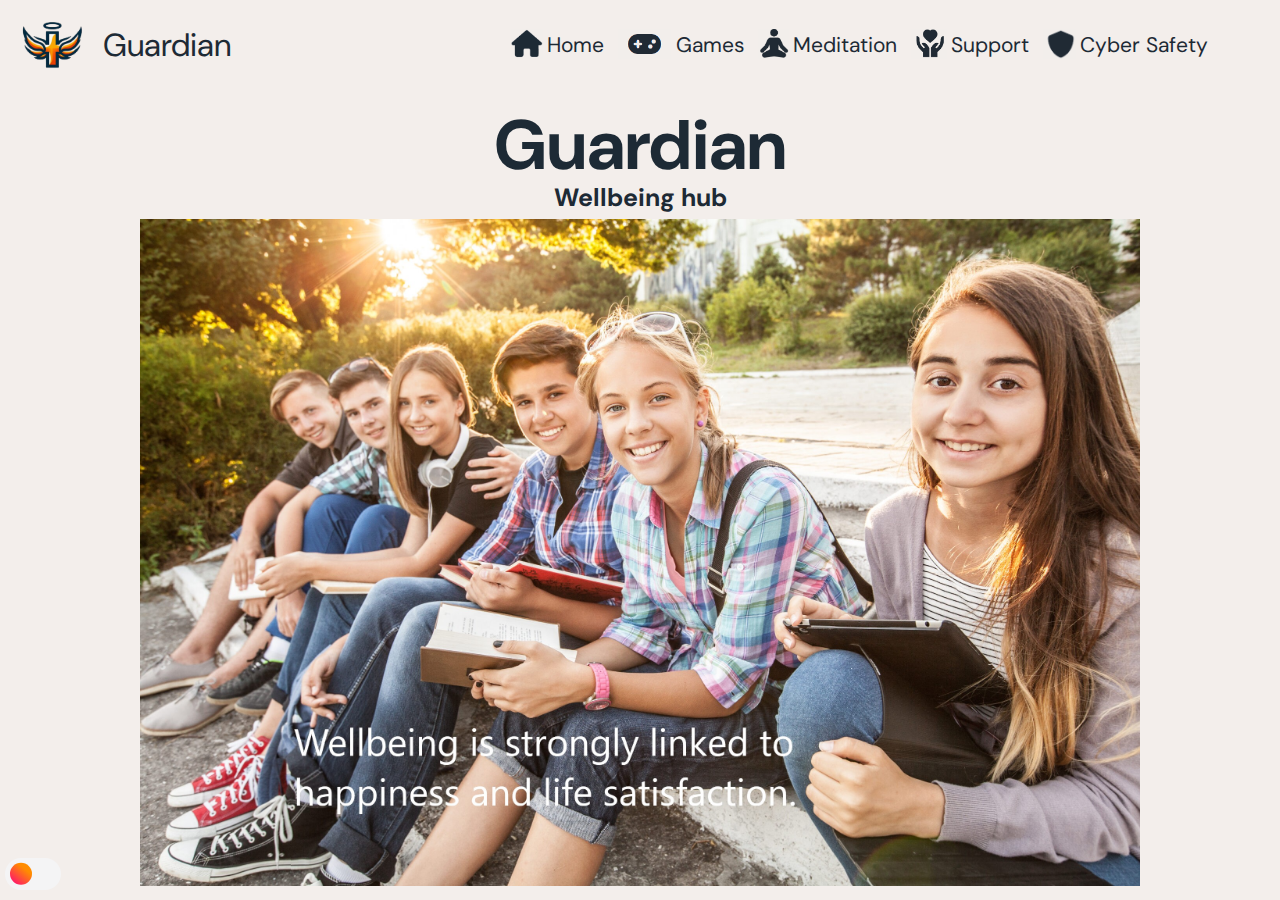
<file: index.html>
<!DOCTYPE html>
<html lang="en">
    <head>
        <meta charset="UTF-8">
        <title>Guardian</title>

        <!--~ stylesheet -->
        <link rel="stylesheet" href="style-home.css">
        <script> /* have this script after the stylesheet to update the screen height */
            let screenHeight = window.innerHeight-60;
            if (screenHeight > 631) {
                document.documentElement.style.setProperty('--screen-height', `${screenHeight}px`);
            }
        </script>
        <link rel="icon" href="images/favicon-trans.png"> <!--! fix the image -->

        <!--~ fonts -->
        <link rel="preconnect" href="https://fonts.googleapis.com">
        <link rel="preconnect" href="https://fonts.gstatic.com" crossorigin>
        <link href="https://fonts.googleapis.com/css2?family=DM+Sans:ital,opsz,wght@0,9..40,100..1000;1,9..40,100..1000&display=swap" rel="stylesheet">
    </head>
    <body>
        <!--~ header -->
        <header>
            <div id="left">
                <img id="titleimg" src="images/favicon-trans.png" alt="title img">
                <span id="h1">Guardian</span>
            </div>
            <div id="menu">
                <img onclick="window.location.href='index.html';"       class="link icon" id="home" src="images/home-l.png" alt="home">
                <p   onclick="window.location.href='index.html';"       class="link headText">Home</p>
                <img onclick="window.location.href='games.html';"       class="link icon" id="games" src="images/games-l.png" alt="games">
                <p   onclick="window.location.href='games.html';"       class="link headText">Games</p>
                <img onclick="window.location.href='meditation.html';"  class="link icon" id="meditation" src="images/meditation-l.png" alt="meditation">
                <p   onclick="window.location.href='meditation.html';"  class="link headText">Meditation</p>
                <img onclick="window.location.href='support.html';"     class="link icon" id="support" src="images/support-l.png" alt="support">
                <p   onclick="window.location.href='support.html';"     class="link headText">Support</p>
                <img onclick="window.location.href='CyberSafety.html';" class="link icon" id="CyberSafety" src="images/CyberSafety-l.png" alt="Cyber Safety">
                <p   onclick="window.location.href='CyberSafety.html';" class="link headText">Cyber Safety</p>
            </div>
        </header>

        <!--~ body -->
        <div id="main">
            <h1>Guardian</h1>
            <h2>Wellbeing hub</h2>
            <div id="intro">
                <!-- Slideshow container -->
                <div class="slideshow-container">

                    <!-- Full-width images with number and caption text -->
                    <div class="mySlides fade">
                        
                        <img src="images/stat1.jpeg" style="width:100%">
                    </div>
                
                    <div class="mySlides fade">
                       
                        <img src="images/stat2.jpeg" style="width:100%">
                    </div>
                
                    <div class="mySlides fade">
                      
                        <img src="images/stat3.jpeg" style="width:100%">
                    </div>
                </div>
                <br>
                
                <!-- The dots/circles -->
                <div style="text-align:center">
                    <span class="dot" onclick="currentSlide(1)"></span>
                    <span class="dot" onclick="currentSlide(2)"></span>
                    <span class="dot" onclick="currentSlide(3)"></span>
                </div>
            </div>
        </div>
        
        <!--~ hide title on small screen -->
        <script>
            function checkScreenWidth() {
                if (window.innerWidth < 1082) {
                    document.getElementById("h1").innerHTML = ""
                } else {
                    document.getElementById("h1").innerHTML = "Guardian"
                }
            }
            var elements = document.getElementsByClassName("headText");
            var i;

            // List View
            function smallView() {
                console.log("small")
                for (i = 0; i < elements.length; i++) {
                    elements[i].innerHTML = "";
                }
            }

            // Grid View
            function fullView() {
                console.log("full")
                for (i = 0; i < elements.length; i++) {
                    elements[0].innerHTML = "Home"
                    elements[1].innerHTML = "Games"
                    elements[2].innerHTML = "Meditation"
                    elements[3].innerHTML = "Support"
                    elements[4].innerHTML = "Cyber Safety"
                }
            }

            function checkScreenWidth() {
                if (window.innerWidth < 952) {
                    smallView();
                    document.getElementById("h1").innerHTML = "";
                } else if (window.innerWidth < 1082) {
                    fullView();
                    document.getElementById("h1").innerHTML = "";
                } else {
                    fullView();
                    document.getElementById("h1").innerHTML = "Guardian";
                }
            }
            checkScreenWidth();
            window.addEventListener('resize', checkScreenWidth);

        </script>

        <!--~ slideshow -->
        <script>
            let slideIndex = 0;
            showSlides();

            function showSlides() {
            let i;
            let slides = document.getElementsByClassName("mySlides");
            for (i = 0; i < slides.length; i++) {
                slides[i].style.display = "none";
            }
            slideIndex++;
            if (slideIndex > slides.length) {slideIndex = 1}
            slides[slideIndex-1].style.display = "block";
            setTimeout(showSlides, 8000); // Change image every 2 seconds
            }
        </script>
        
        <!--~ dark/light mode -->
        <div class="checkbox-wrapper-54">
            <label class="switch">
                <input type="checkbox" id="toggle">
                <span class="slider"></span>
            </label>
        </div>

        <script>
            const toggle = document.getElementById('toggle');
            const images = ['home', 'games', 'meditation', 'support', 'CyberSafety'];

            // Function to apply dark mode
            function applyDarkMode() {
                document.documentElement.style.setProperty('--black', '#f3eeeb');
                document.documentElement.style.setProperty('--white', '#1d2a35');
                images.forEach(id => {
                    document.getElementById(id).src = `images/${id}-d.png`;
                });
            }

            // Function to apply light mode
            function applyLightMode() {
                document.documentElement.style.setProperty('--black', '#1d2a35');
                document.documentElement.style.setProperty('--white', '#f3eeeb');
                images.forEach(id => {
                    document.getElementById(id).src = `images/${id}-l.png`;
                });
            }

            // Event listener for the toggle button
            toggle.addEventListener('change', () => {
                if (toggle.checked) {
                    applyDarkMode();
                    localStorage.setItem('darkMode', 'enabled');
                } else {
                    applyLightMode();
                    localStorage.setItem('darkMode', 'disabled');
                }
            });

            // Check the saved preference and apply it
            if (localStorage.getItem('darkMode') === 'enabled') {
                toggle.checked = true;
                applyDarkMode();
            } else {
                applyLightMode();
            }
        </script>
    </body>
</html>
</file>
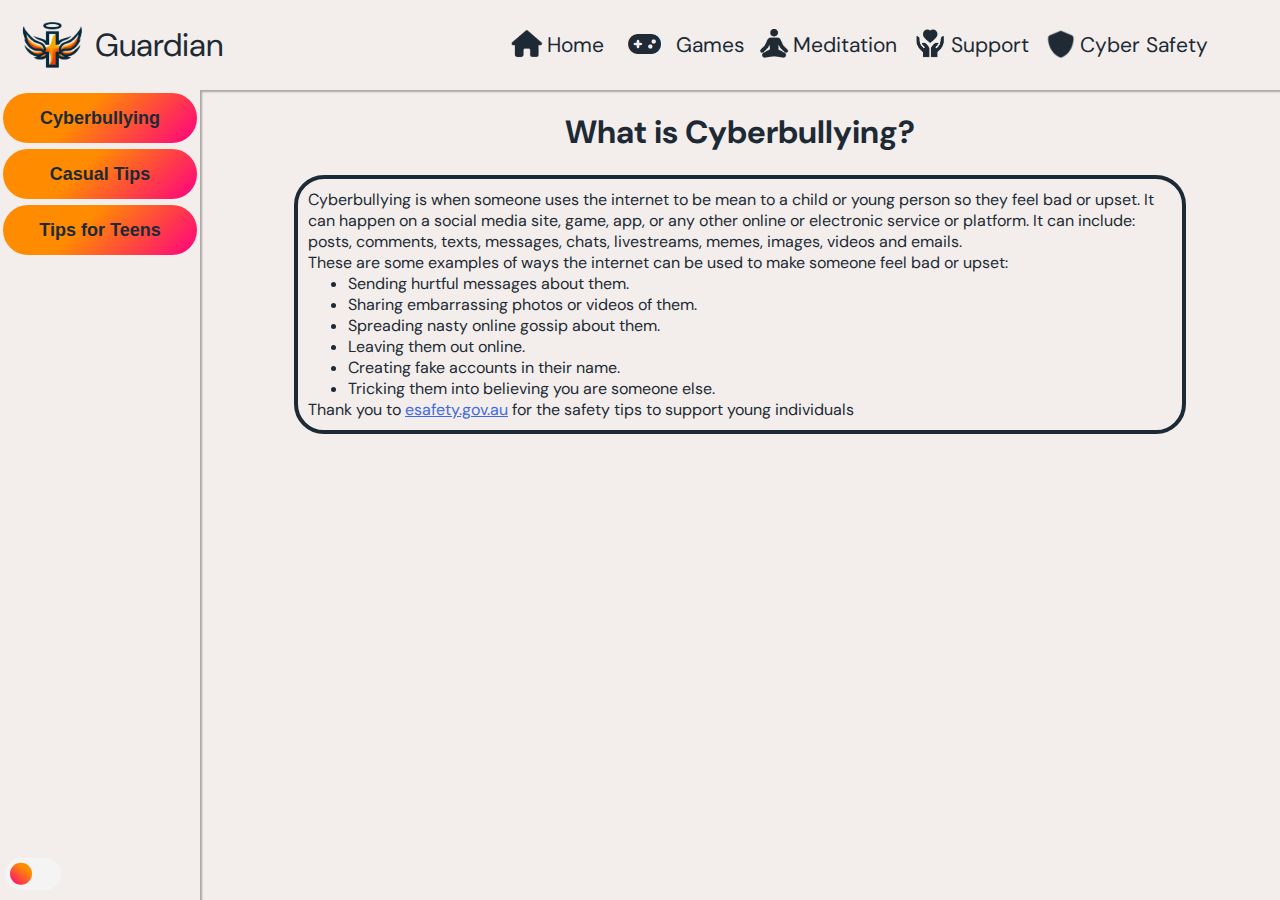
<file: CyberSafety.html>
<!DOCTYPE html>
<html lang="en">
    <head>
        <meta charset="UTF-8">
        <title>Guardian</title>

        <!--~ stylesheet -->
        <link rel="stylesheet" href="style-body.css">
        <script> /* have this script after the stylesheet to update the screen height */
            let screenHeight = window.innerHeight-60;
            if (screenHeight > 631) {
                document.documentElement.style.setProperty('--screen-height', `${screenHeight}px`);
            }
        </script>
        <link rel="icon" href="images/favicon-trans.png">

        <!--~ fonts -->
        <link rel="preconnect" href="https://fonts.googleapis.com">
        <link rel="preconnect" href="https://fonts.gstatic.com" crossorigin>
        <link href="https://fonts.googleapis.com/css2?family=DM+Sans:ital,opsz,wght@0,9..40,100..1000;1,9..40,100..1000&display=swap" rel="stylesheet">
   
        <link rel="stylesheet" href="https://cdnjs.cloudflare.com/ajax/libs/font-awesome/4.7.0/css/font-awesome.min.css">
    </head>
    <body>
        <!--~ header -->
        <header>
            <div id="left">
                <img id="titleimg" src="images/favicon-trans.png" alt="title img">
                <span id="h1">Guardian</span>
            </div>
            <div id="menu">
                <img onclick="window.location.href='index.html';"       class="link icon" id="home" src="images/home-l.png" alt="home">
                <p   onclick="window.location.href='index.html';"       class="link headText">Home</p>
                <img onclick="window.location.href='games.html';"       class="link icon" id="games" src="images/games-l.png" alt="games">
                <p   onclick="window.location.href='games.html';"       class="link headText">Games</p>
                <img onclick="window.location.href='meditation.html';"  class="link icon" id="meditation" src="images/meditation-l.png" alt="meditation">
                <p   onclick="window.location.href='meditation.html';"  class="link headText">Meditation</p>
                <img onclick="window.location.href='support.html';"     class="link icon" id="support" src="images/support-l.png" alt="support">
                <p   onclick="window.location.href='support.html';"     class="link headText">Support</p>
                <img onclick="window.location.href='CyberSafety.html';" class="link icon" id="CyberSafety" src="images/CyberSafety-l.png" alt="Cyber Safety">
                <p   onclick="window.location.href='CyberSafety.html';" class="link headText">Cyber Safety</p>
            </div>
        </header>

        <!--~ body -->
        <div id="main">
            <div id="intro">
                <!--~ sidebar -->
                <div id="sidebar">
                    <button class="button-75 tablinks" role="button" onclick="explore(event, 'sideone')" id="defaultOpen"><span class="text">Cyberbullying</span></button>
                    <button class="button-75 tablinks" role="button" onclick="explore(event, 'sidetwo')"                 ><span class="text">Causal Tips</span></button>
                    <button class="button-75 tablinks" role="button" onclick="explore(event, 'sidethree')"               ><span class="text">Tips for Teens</span></button>
                    
                
                </div>
                <div id="body">

                    <!--~ widgets -->
                    <div id="sideone" class="tabcontent">
                        <h1>What is Cyberbullying?</h1>
                        <div class="widget" style="text-align: start;">
                            <span> Cyberbullying is when someone uses the internet to be mean to a child or young person so they feel bad or upset. It can happen on a social media site, game, app, or any other online or electronic service or platform. It can include: posts, comments, texts, messages, chats, livestreams, memes, images, videos and emails.</span>
                            <span>These are some examples of ways the internet can be used to make someone feel bad or upset:</span>
                            <ul>
                                <li>Sending hurtful messages about them.</li>
                                <li>Sharing embarrassing photos or videos of them.</li>
                                <li>Spreading nasty online gossip about them.</li>
                                <li>Leaving them out online.</li>
                                <li>Creating fake accounts in their name.</li>
                                <li>Tricking them into believing you are someone else.</li>
                            </ul>
                            <span>Thank you to <a href="https://www.esafety.gov.au/key-topics/cyberbullying">esafety.gov.au</a> for the safety tips to support young individuals</span>
                        </div>
                    </div>
                    <div id="sidetwo" class="tabcontent">
                        <h1>Casual Tips for anyone</h1>
                        <div class="widget" style="text-align: start;">
                            <ul>
                            <strong>Never Leave Your Device Unattended:</strong>
                                <li>Smartphones, laptops, and tablets have resale value, but cybercriminals now focus on stealing data rather than reselling devices.</li>
                                <li>Information like passwords, addresses, and Social Security numbers is valuable to criminals.</li>
                                <li>Children are vulnerable targets due to school and sports activities that store such information. Teach them to keep devices close.</li>
                            <strong>Click with Caution:</strong>
                                <li>Phishing is dangerous; one careless click can install malicious software.</li>
                                <li>Teach kids not to automatically click on email links.</li>
                                <li>Hover over links to verify reputable addresses.</li>
                                <li>Beware of spelling mistakes, odd emails, and urgent requests.</li>
                                <li>Use high-quality antivirus software to catch phishing emails.</li>
                            <strong>Never Share Your Password:</strong>
                                <li>Many people share passwords, risking exposure of stored data.</li>
                                <li>Teach kids to use strong, unique passwords with a mix of upper/lowercase letters, symbols, and numbers.</li>
                                <li>Change passwords regularly and avoid reusing them across accounts.</li>
                                <li>Consider using a password manager like Norton Identity Safe.</li>
                            <strong>Be Wary of Social Media:</strong>
                                <li>Check privacy settings on children’s social media accounts.</li>
                                <li>Adjust settings to the highest privacy level.</li>
                                <li>Warn kids not to accept friend requests from unknown people or bots.</li>
                                <li>Disable location services to deter stalkers.</li>
                            <strong>Be a Good Online Citizen:</strong>
                                <li>Remind kids that the internet is permanent; what’s said online stays online.</li>
                                <li>Encourage positive online etiquette and discourage mean behaviour.</li>
                                <li>Let them know that cyberbullying victims are protected by the law.</li>
                            </ul>
                        </div>
                    </div>
                    <div id="sidethree" class="tabcontent">
                        <h1>Tip for Teens</h1>
                        <div class="widget" style="text-align: start;">
                            <ul>
                            <strong>Use a Password Management System:</strong>
                                <li>Encourage your teens to use a password manager. These tools generate and store unique, strong passwords for all their accounts. The best part? They only need to remember one master password to access all the others. It’s a smart way to enhance password security and reduce the risk of breaches.</li>
                                <strong>Secure Social Media Accounts:</strong>
                                <li>networks are popular among teens, but they can also attract cyber threats.</li>
                            <strong>Remind your teens to:</strong>
                                <li>Be cautious if someone they haven’t heard from in a while suddenly messages them. Their friend’s account might have been hacked.</li>
                                <li>Never meet in person with someone they’ve only met online.</li>
                                <li>Inform an adult if they receive messages from strangers.</li>
                                <li>Regularly review privacy settings on their social media profiles.</li>
                            <strong>Think Before You Post:</strong>
                                <li>Teens often share personal milestones online, but they should be mindful of oversharing. Posting sensitive information like driver’s licenses or travel itineraries can be risky. Additionally, avoid sharing inappropriate photos that could attract online predators or negatively impact future opportunities.</li>
                            <strong>Shop Safely Online:</strong>
                                <li>If teens are allowed to shop online (which often depends on parental rules), teach them how to identify secure websites:</li>
                                <li>Look for the “HTTPS” prefix in the website’s URL. This indicates that the site encrypts data during transmission.</li>
                                <li>Check for a padlock icon next to the URL, another sign of a secure connection.</li>
                            <strong>Keep Privacy Settings On:</strong>
                                <li>Web browsers, mobile operating systems, and social media platforms all have privacy settings. Teens should:</li>
                                <li>Familiarize themselves with these settings.</li>
                                <li>Keep them turned on to protect their personal information.</li>
                                <li>Understand that turning them off may expose their data to marketers or potential hackers.</li>
                            </ul>
                        </div>
                    </div>
                </div>
            </div>
        </div>

        <!--~ hide title on small screen -->
        <script>
            var inner = document.getElementsByClassName("inner");
            var imgL = document.getElementsByClassName("img-l");
            var imgR = document.getElementsByClassName("img-r");
            var content = document.getElementById('sidebar');
            var elements = document.getElementsByClassName("headText");
            var i;
            
            // List View
            function smallMenuView() {
                console.log("small")
                for (i = 0; i < elements.length; i++) {
                    elements[i].innerHTML = "";
                }
            }

            // Grid View
            function bigMenuView() {
                console.log("full")
                for (i = 0; i < elements.length; i++) {
                    elements[0].innerHTML = "Home"
                    elements[1].innerHTML = "Games"
                    elements[2].innerHTML = "Meditation"
                    elements[3].innerHTML = "Support"
                    elements[4].innerHTML = "Cyber Safety"
                }
            }
            
            function bigSidebarView() {
                content.innerHTML = `
                    <button class="button-75 tablinks" role="button" onclick="explore(event, 'sideone')" id="defaultOpen"><span class="text">Cyberbullying</span></button>
                    <button class="button-75 tablinks" role="button" onclick="explore(event, 'sidetwo')"                 ><span class="text">Casual Tips</span></button>
                    <button class="button-75 tablinks" role="button" onclick="explore(event, 'sidethree')"               ><span class="text">Tips for Teens</span></button>
                    
                `;
                document.documentElement.style.setProperty('--side-bar-width', '200px');
            }

            function smallSidebarView() {
                content.innerHTML = `
                    <button class="button-75 tablinks mySidenav" role="button" onclick="explore(event, 'sideone')" id="defaultOpen"><span class="text">Cyberbullying</span></button>
                    <button class="button-75 tablinks mySidenav" role="button" onclick="explore(event, 'sidetwo')"                 ><span class="text">Casual Tips</span></button>
                    <button class="button-75 tablinks mySidenav" role="button" onclick="explore(event, 'sidethree')"               ><span class="text">Tips for Teens</span></button>
                    
                `;
                document.documentElement.style.setProperty('--side-bar-width', '55px');
            }

            function checkScreenWidth() {
                if (window.innerWidth < 965) {
                    smallSidebarView();
                    document.getElementById("h1").innerHTML = "";
                    smallMenuView();
                } else if (window.innerWidth < 1000) {
                    smallSidebarView();
                    document.getElementById("h1").innerHTML = "";
                    bigMenuView();
                } else if (window.innerWidth < 1082) {
                    bigSidebarView();
                    document.getElementById("h1").innerHTML = "";
                    bigMenuView();
                } else {
                    bigSidebarView();
                    document.getElementById("h1").innerHTML = "Guardian";
                    bigMenuView(); 
                }
            }
            checkScreenWidth();
            window.addEventListener('resize', checkScreenWidth);
        </script>

        <!--~ side tabs -->
        <script>
            function explore(evt, Name) {
                var i, tabcontent, tablinks;
                tabcontent = document.getElementsByClassName("tabcontent");
                for (i = 0; i < tabcontent.length; i++) {
                    tabcontent[i].style.display = "none";
                }
                    tablinks = document.getElementsByClassName("tablinks");
                for (i = 0; i < tablinks.length; i++) {
                    tablinks[i].className = tablinks[i].className.replace(" active", "");
                }
                document.getElementById(Name).style.display = "flex";
                evt.currentTarget.className += " active";
            }
            
            document.getElementById("defaultOpen").click();
        </script>

        <!--~ dark/light mode -->
        <div class="checkbox-wrapper-54">
            <label class="switch">
                <input type="checkbox" id="toggle">
                <span class="slider"></span>
            </label>
        </div>

        <script>
            const toggle = document.getElementById('toggle');
            const images = ['home', 'games', 'meditation', 'support', 'CyberSafety'];

            //  Function to apply dark mode
            function applyDarkMode() {
                document.documentElement.style.setProperty('--black', '#f3eeeb');
                document.documentElement.style.setProperty('--white', '#1d2a35');
                images.forEach(id => {
                    document.getElementById(id).src = `images/${id}-d.png`;
                });
            }

            // Function to apply light mode
            function applyLightMode() {
                document.documentElement.style.setProperty('--black', '#1d2a35');
                document.documentElement.style.setProperty('--white', '#f3eeeb');
                images.forEach(id => {
                    document.getElementById(id).src = `images/${id}-l.png`;
                });
            }

            // Event listener for the toggle button
            toggle.addEventListener('change', () => {
                if (toggle.checked) {
                    applyDarkMode();
                    localStorage.setItem('darkMode', 'enabled');
                } else {
                    applyLightMode();
                    localStorage.setItem('darkMode', 'disabled');
                }
            });

            // Check the saved preference and apply it
            if (localStorage.getItem('darkMode') === 'enabled') {
                toggle.checked = true;
                applyDarkMode();
            } else {
                applyLightMode();
            }
        </script>
    </body>
</html>
</file>
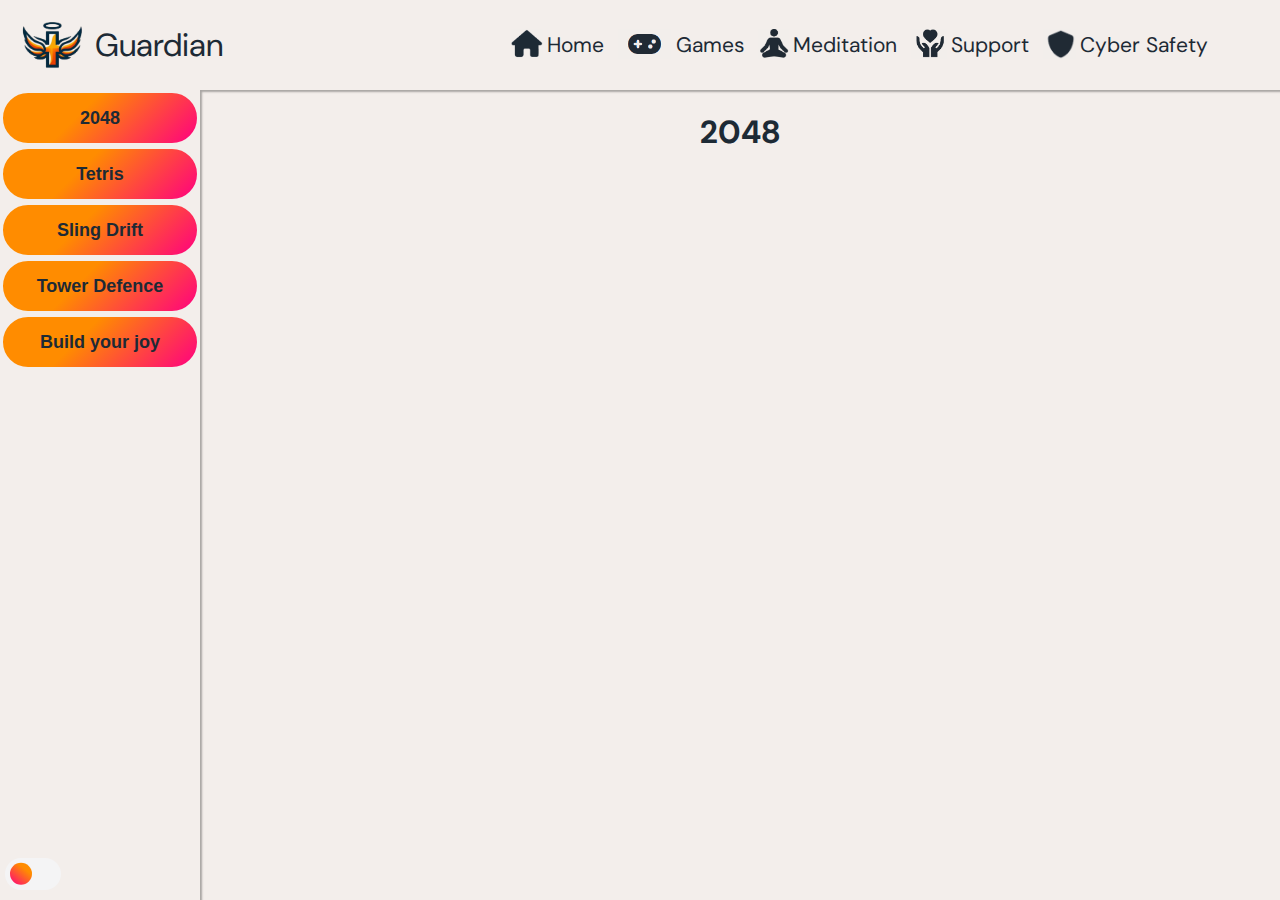
<file: games.html>
<!DOCTYPE html>
<html lang="en">
    <head>
        <meta charset="UTF-8">
        <title>Guardian</title>

        <!--~ stylesheet -->
        <link rel="stylesheet" href="style-body.css">
        <script> /* have this script after the stylesheet to update the screen height */
            let screenHeight = window.innerHeight-60;
            if (screenHeight > 631) {
                document.documentElement.style.setProperty('--screen-height', `${screenHeight}px`);
            }
        </script>
        <link rel="icon" href="images/favicon-trans.png">

        <!--~ fonts -->
        <link rel="preconnect" href="https://fonts.googleapis.com">
        <link rel="preconnect" href="https://fonts.gstatic.com" crossorigin>
        <link href="https://fonts.googleapis.com/css2?family=DM+Sans:ital,opsz,wght@0,9..40,100..1000;1,9..40,100..1000&display=swap" rel="stylesheet">
   
        <link rel="stylesheet" href="https://cdnjs.cloudflare.com/ajax/libs/font-awesome/4.7.0/css/font-awesome.min.css">
    </head>
    <body>
        <!--~ header -->
        <header>
            <div id="left">
                <img id="titleimg" src="images/favicon-trans.png" alt="title img">
                <span id="h1">Guardian</span>
            </div>
            <div id="menu">
                <img onclick="window.location.href='index.html';"       class="link icon" id="home" src="images/home-l.png" alt="home">
                <p   onclick="window.location.href='index.html';"       class="link headText">Home</p>
                <img onclick="window.location.href='games.html';"       class="link icon" id="games" src="images/games-l.png" alt="games">
                <p   onclick="window.location.href='games.html';"       class="link headText">Games</p>
                <img onclick="window.location.href='meditation.html';"  class="link icon" id="meditation" src="images/meditation-l.png" alt="meditation">
                <p   onclick="window.location.href='meditation.html';"  class="link headText">Meditation</p>
                <img onclick="window.location.href='support.html';"     class="link icon" id="support" src="images/support-l.png" alt="support">
                <p   onclick="window.location.href='support.html';"     class="link headText">Support</p>
                <img onclick="window.location.href='CyberSafety.html';" class="link icon" id="CyberSafety" src="images/CyberSafety-l.png" alt="Cyber Safety">
                <p   onclick="window.location.href='CyberSafety.html';" class="link headText">Cyber Safety</p>
            </div>
        </header>

        <!--~ body -->
        <div id="main">
            <div id="intro">
                <!--~ sidebar -->
                <div id="sidebar">
                    <button class="button-75 tablinks" role="button" onclick="explore(event, 'sideone')" id="defaultOpen"><span class="text">2048</span></button>
                    <button class="button-75 tablinks" role="button" onclick="explore(event, 'sidetwo')"                 ><span class="text">Tetris</span></button>
                    <button class="button-75 tablinks" role="button" onclick="explore(event, 'sidethree')"               ><span class="text">Sling Drift</span></button>
                    <button class="button-75 tablinks" role="button" onclick="explore(event, 'sidefour')"                ><span class="text">Tower Defence</span></button>
                    <button class="button-75 tablinks" role="button" onclick="explore(event, 'sidefive')"                ><span class="text">Build your joy</span></button>
                </div>
                <div id="body">

                    <!--~ widgets -->
                    <div id="sideone" class="tabcontent">
                        <h1>2048</h1>
                        <iframe src="https://turbowarp.org/382035329/embed" allowtransparency="true" width="100%" height="100%" frameborder="0" scrolling="no" allowfullscreen></iframe>
                    </div>
                    <div id="sidetwo" class="tabcontent">
                        <h1>Tetris</h1>
                        <iframe src="https://turbowarp.org/469540467/embed" allowtransparency="true" width="100%" height="100%" frameborder="0" scrolling="no" allowfullscreen></iframe>
                    </div>
                    <div id="sidethree" class="tabcontent">
                        <h1>Sling Drift</h1>
                        <iframe src="https://turbowarp.org/468059517/embed" allowtransparency="true" width="100%" height="100%" frameborder="0" scrolling="no" allowfullscreen></iframe>
                    </div>
                    <div id="sidefour" class="tabcontent">
                        <h1>Tower Defence</h1>
                        <iframe src="https://turbowarp.org/411210603/embed" allowtransparency="true" width="100%" height="100%" frameborder="0" scrolling="no" allowfullscreen></iframe>
                    </div>
                    <div id="sidefive" class="tabcontent">
                        <h1 style="margin-bottom: 3px;">Build your joy</h1>
                        <h2>Minecraft Education</h2>
                        <p style="font-size: 25px; font-weight: 400; margin: 0 20px 0 20px;">Dive into a world where emotions come to life and find what brings you joy!  In this Minecraft Education build challenge you will meet Joy and Anxiety from Inside Out 2. Solve a puzzle using Microsoft MakeCode then use Minecraft as a canvas to build a representation of something that brings joy to your life. To play this world you will need to have either Minecraft Bedrock or Minecraft Education Edition.</p>
                        <button class="btn" onclick="download('Build_Your_Joy.mcworld')"> <i class="fa fa-download"></i>download </button>
                        <img style="width: 90%; padding: 5px 0 20px 0;" src="images/buildjoy.jpg" alt="buildjoy">
                    </div>
                </div>
            </div>
        </div>

        <!--~ donwload button -->
        <script>
            function download(url) {
                const a = document.createElement('a')
                a.href = url
                a.download = url.split('/').pop()
                document.body.appendChild(a)
                a.click()
                document.body.removeChild(a)
            }
        </script>

        <!--~ hide title on small screen -->
        <script>
            var inner = document.getElementsByClassName("inner");
            var imgL = document.getElementsByClassName("img-l");
            var imgR = document.getElementsByClassName("img-r");
            var content = document.getElementById('sidebar');
            var elements = document.getElementsByClassName("headText");
            var i;
            
            // List View
            function smallMenuView() {
                console.log("small")
                for (i = 0; i < elements.length; i++) {
                    elements[i].innerHTML = "";
                }
            }

            // Grid View
            function bigMenuView() {
                console.log("full")
                for (i = 0; i < elements.length; i++) {
                    elements[0].innerHTML = "Home"
                    elements[1].innerHTML = "Games"
                    elements[2].innerHTML = "Meditation"
                    elements[3].innerHTML = "Support"
                    elements[4].innerHTML = "Cyber Safety"
                }
            }
            
            function bigSidebarView() {
                content.innerHTML = `
                    <button class="button-75 tablinks" role="button" onclick="explore(event, 'sideone')" id="defaultOpen"><span class="text">2048</span></button>
                    <button class="button-75 tablinks" role="button" onclick="explore(event, 'sidetwo')"                 ><span class="text">Tetris</span></button>
                    <button class="button-75 tablinks" role="button" onclick="explore(event, 'sidethree')"               ><span class="text">Sling Drift</span></button>
                    <button class="button-75 tablinks" role="button" onclick="explore(event, 'sidefour')"                ><span class="text">Tower Defence</span></button>
                    <button class="button-75 tablinks" role="button" onclick="explore(event, 'sidefive')"                ><span class="text">Build your joy</span></button>
                `;
                document.documentElement.style.setProperty('--side-bar-width', '200px');
            }

            function smallSidebarView() {
                content.innerHTML = `
                    <button class="button-75 tablinks mySidenav" role="button" onclick="explore(event, 'sideone')" id="defaultOpen"><span class="text">2048</span></button>
                    <button class="button-75 tablinks mySidenav" role="button" onclick="explore(event, 'sidetwo')"                 ><span class="text">Tetris</span></button>
                    <button class="button-75 tablinks mySidenav" role="button" onclick="explore(event, 'sidethree')"               ><span class="text">Sling Drift</span></button>
                    <button class="button-75 tablinks mySidenav" role="button" onclick="explore(event, 'sidefour')"                ><span class="text">Tower Defence</span></button>
                    <button class="button-75 tablinks mySidenav" role="button" onclick="explore(event, 'sidefive')"                ><span class="text">Build your joy</span></button>
                `;
                document.documentElement.style.setProperty('--side-bar-width', '55px');
            }

            function checkScreenWidth() {
                if (window.innerWidth < 965) {
                    smallSidebarView();
                    document.getElementById("h1").innerHTML = "";
                    smallMenuView();
                } else if (window.innerWidth < 1000) {
                    smallSidebarView();
                    document.getElementById("h1").innerHTML = "";
                    bigMenuView();
                } else if (window.innerWidth < 1082) {
                    bigSidebarView();
                    document.getElementById("h1").innerHTML = "";
                    bigMenuView();
                } else {
                    bigSidebarView();
                    document.getElementById("h1").innerHTML = "Guardian";
                    bigMenuView(); 
                }
            }
            checkScreenWidth();
            window.addEventListener('resize', checkScreenWidth);
        </script>

        <!--~ side tabs -->
        <script>
            function explore(evt, Name) {
                var i, tabcontent, tablinks;
                tabcontent = document.getElementsByClassName("tabcontent");
                for (i = 0; i < tabcontent.length; i++) {
                    tabcontent[i].style.display = "none";
                }
                    tablinks = document.getElementsByClassName("tablinks");
                for (i = 0; i < tablinks.length; i++) {
                    tablinks[i].className = tablinks[i].className.replace(" active", "");
                }
                document.getElementById(Name).style.display = "flex";
                evt.currentTarget.className += " active";
            }
            
            document.getElementById("defaultOpen").click();
        </script>

        <!--~ dark/light mode -->
        <div class="checkbox-wrapper-54">
            <label class="switch">
                <input type="checkbox" id="toggle">
                <span class="slider"></span>
            </label>
        </div>

        <script>
            const toggle = document.getElementById('toggle');
            const images = ['home', 'games', 'meditation', 'support', 'CyberSafety'];

            //  Function to apply dark mode
            function applyDarkMode() {
                document.documentElement.style.setProperty('--black', '#f3eeeb');
                document.documentElement.style.setProperty('--white', '#1d2a35');
                images.forEach(id => {
                    document.getElementById(id).src = `images/${id}-d.png`;
                });
            }

            // Function to apply light mode
            function applyLightMode() {
                document.documentElement.style.setProperty('--black', '#1d2a35');
                document.documentElement.style.setProperty('--white', '#f3eeeb');
                images.forEach(id => {
                    document.getElementById(id).src = `images/${id}-l.png`;
                });
            }

            // Event listener for the toggle button
            toggle.addEventListener('change', () => {
                if (toggle.checked) {
                    applyDarkMode();
                    localStorage.setItem('darkMode', 'enabled');
                } else {
                    applyLightMode();
                    localStorage.setItem('darkMode', 'disabled');
                }
            });

            // Check the saved preference and apply it
            if (localStorage.getItem('darkMode') === 'enabled') {
                toggle.checked = true;
                applyDarkMode();
            } else {
                applyLightMode();
            }
        </script>
    </body>
</html>
</file>
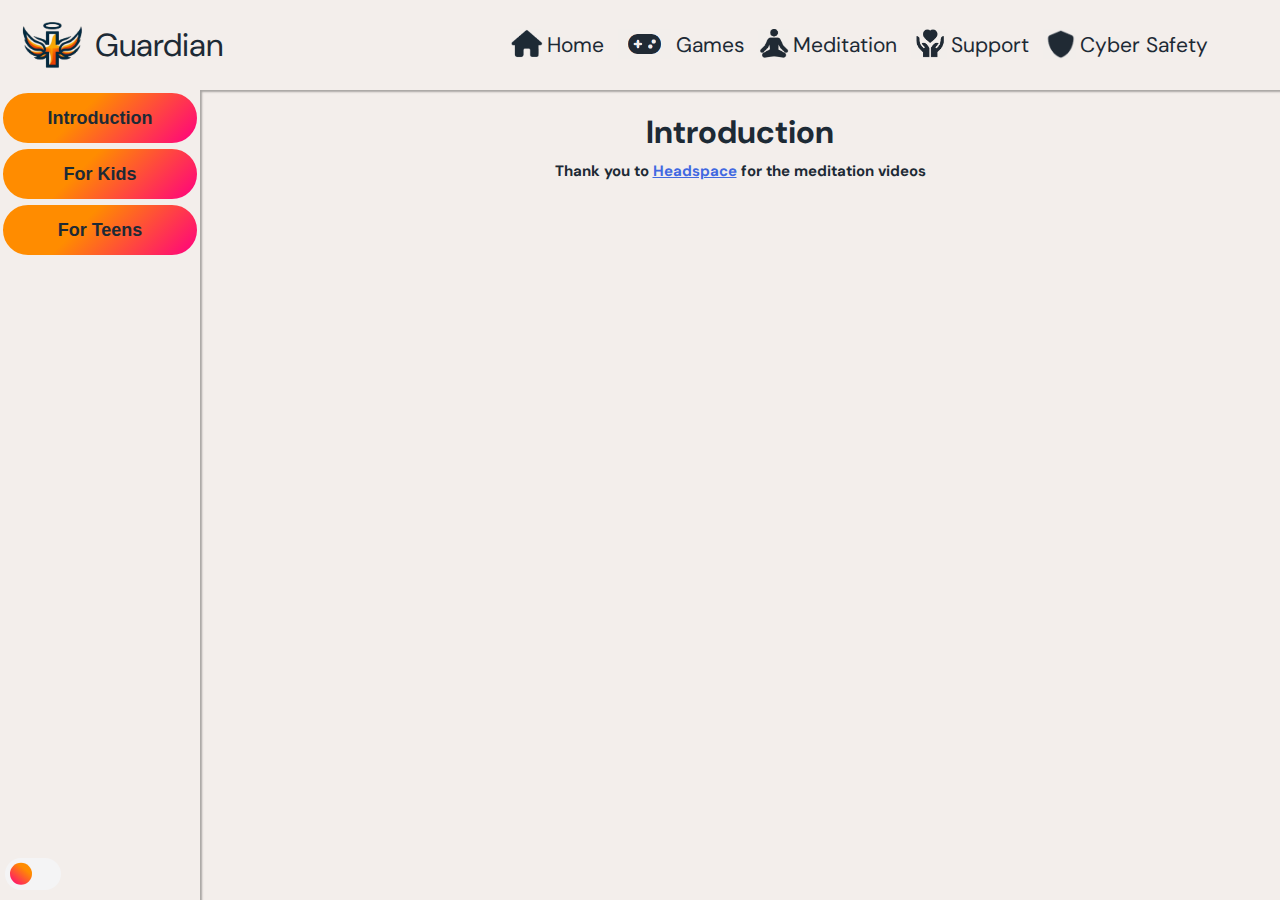
<file: meditation.html>
<!DOCTYPE html>
<html lang="en">
    <head>
        <meta charset="UTF-8">
        <title>Guardian</title>

        <!--~ stylesheet -->
        <link rel="stylesheet" href="style-body.css">
        <script> /* have this script after the stylesheet to update the screen height */
            let screenHeight = window.innerHeight-60;
            if (screenHeight > 631) {
                document.documentElement.style.setProperty('--screen-height', `${screenHeight}px`);
            }
        </script>
        <link rel="icon" href="images/favicon-trans.png">

        <!--~ fonts -->
        <link rel="preconnect" href="https://fonts.googleapis.com">
        <link rel="preconnect" href="https://fonts.gstatic.com" crossorigin>
        <link href="https://fonts.googleapis.com/css2?family=DM+Sans:ital,opsz,wght@0,9..40,100..1000;1,9..40,100..1000&display=swap" rel="stylesheet">
    </head>
    <body> 
        <!--~ header -->
        <header>
            <div id="left">
                <img id="titleimg" src="images/favicon-trans.png" alt="title img">
                <span id="h1">Guardian</span>
            </div>
            <div id="menu">
                <img onclick="window.location.href='index.html';"       class="link icon" id="home" src="images/home-l.png" alt="home">
                <p   onclick="window.location.href='index.html';"       class="link headText">Home</p>
                <img onclick="window.location.href='games.html';"       class="link icon" id="games" src="images/games-l.png" alt="games">
                <p   onclick="window.location.href='games.html';"       class="link headText">Games</p>
                <img onclick="window.location.href='meditation.html';"  class="link icon" id="meditation" src="images/meditation-l.png" alt="meditation">
                <p   onclick="window.location.href='meditation.html';"  class="link headText">Meditation</p>
                <img onclick="window.location.href='support.html';"     class="link icon" id="support" src="images/support-l.png" alt="support">
                <p   onclick="window.location.href='support.html';"     class="link headText">Support</p>
                <img onclick="window.location.href='CyberSafety.html';" class="link icon" id="CyberSafety" src="images/CyberSafety-l.png" alt="Cyber Safety">
                <p   onclick="window.location.href='CyberSafety.html';" class="link headText">Cyber Safety</p>
            </div>
        </header>

        <!--~ body -->
        <div id="main">
            <div id="intro">
                <!--~ sidebar -->
                <div id="sidebar">
                    <button class="button-75 tablinks" role="button" onclick="explore(event, 'sideone')" id="defaultOpen"><span class="text">Introduction</span></button>
                    <button class="button-75 tablinks" role="button" onclick="explore(event, 'sidetwo')"                 ><span class="text">For Kids</span></button>
                    <button class="button-75 tablinks" role="button" onclick="explore(event, 'sidethree')"               ><span class="text">For Teens </span></button>
                </div>
                <div id="body">

                    <!--~ widgets -->
                    <div id="sideone" class="tabcontent">
                        <h1 style="margin-bottom: -5px;">Introduction</h1>
                        <h2>Thank you to <a href="https://www.headspace.com/meditation">Headspace</a> for the meditation videos</h2>
                        <div style="display: flex; flex-direction: row; margin-bottom: 30px; flex-wrap: wrap; justify-content: center;">
                            <iframe width="560" height="315" src="https://www.youtube.com/embed/wyj8l9miy4w?si=AQgHEEE-cHL4nqfY" title="YouTube video player" frameborder="0" allow="accelerometer; autoplay; clipboard-write; encrypted-media; gyroscope; picture-in-picture; web-share" referrerpolicy="strict-origin-when-cross-origin" allowfullscreen></iframe>
                            <iframe width="560" height="315" src="https://www.youtube.com/embed/L7u5N2MfTNU?si=kbAkmrqViLJFWrJJ" title="YouTube video player" frameborder="0" allow="accelerometer; autoplay; clipboard-write; encrypted-media; gyroscope; picture-in-picture; web-share" referrerpolicy="strict-origin-when-cross-origin" allowfullscreen></iframe>
                            <iframe width="560" height="315" src="https://www.youtube.com/embed/lACf4O_eSt0?si=W03DJmmjzLbM8P6N" title="YouTube video player" frameborder="0" allow="accelerometer; autoplay; clipboard-write; encrypted-media; gyroscope; picture-in-picture; web-share" referrerpolicy="strict-origin-when-cross-origin" allowfullscreen></iframe>                        
                            <iframe width="560" height="315" src="https://www.youtube.com/embed/iN6g2mr0p3Q?si=FxBDKjhIwQPk24w5" title="YouTube video player" frameborder="0" allow="accelerometer; autoplay; clipboard-write; encrypted-media; gyroscope; picture-in-picture; web-share" referrerpolicy="strict-origin-when-cross-origin" allowfullscreen></iframe>
                        </div>
                    </div>
                    <div id="sidetwo" class="tabcontent">
                        <h1>For Kids</h1>
                        <div style="display: flex; flex-direction: row; margin-bottom: 30px; flex-wrap: wrap; justify-content: center;">
                            <iframe width="560" height="315" src="https://www.youtube.com/embed/VZ_wdeog5Ek?si=LFXY2Ynla2Qu4x3v" title="YouTube video player" frameborder="0" allow="accelerometer; autoplay; clipboard-write; encrypted-media; gyroscope; picture-in-picture; web-share" referrerpolicy="strict-origin-when-cross-origin" allowfullscreen></iframe>    
                            <iframe width="560" height="315" src="https://www.youtube.com/embed/EIRabf12InE?si=YDyY6oDknHkzGA3p" title="YouTube video player" frameborder="0" allow="accelerometer; autoplay; clipboard-write; encrypted-media; gyroscope; picture-in-picture; web-share" referrerpolicy="strict-origin-when-cross-origin" allowfullscreen></iframe>
                            <iframe width="560" height="315" src="https://www.youtube.com/embed/FKU6QwT8psY?si=6KPZMkzNCO082Al2" title="YouTube video player" frameborder="0" allow="accelerometer; autoplay; clipboard-write; encrypted-media; gyroscope; picture-in-picture; web-share" referrerpolicy="strict-origin-when-cross-origin" allowfullscreen></iframe>
                            <iframe width="560" height="315" src="https://www.youtube.com/embed/olmbjjd-rug?si=Lz6JJs2qvpv4O_8h" title="YouTube video player" frameborder="0" allow="accelerometer; autoplay; clipboard-write; encrypted-media; gyroscope; picture-in-picture; web-share" referrerpolicy="strict-origin-when-cross-origin" allowfullscreen></iframe>
                        </div>
                    </div>
                    <div id="sidethree" class="tabcontent">
                        <h1>For Teens</h1>
                        <div style="display: flex; flex-direction: row; margin-bottom: 30px; flex-wrap: wrap; justify-content: center;">
                            <iframe width="560" height="315" src="https://www.youtube.com/embed/TRgVIslcSeo?si=HdpKGiannuOSBZAc" title="YouTube video player" frameborder="0" allow="accelerometer; autoplay; clipboard-write; encrypted-media; gyroscope; picture-in-picture; web-share" referrerpolicy="strict-origin-when-cross-origin" allowfullscreen></iframe>    
                            <iframe width="560" height="315" src="https://www.youtube.com/embed/w_bmCKMrLYs?si=Xsx4PdaGepV6qLlJ" title="YouTube video player" frameborder="0" allow="accelerometer; autoplay; clipboard-write; encrypted-media; gyroscope; picture-in-picture; web-share" referrerpolicy="strict-origin-when-cross-origin" allowfullscreen></iframe>
                            <iframe width="560" height="315" src="https://www.youtube.com/embed/yz3iUVezThY?si=4bhYtIJng-DjtK9n" title="YouTube video player" frameborder="0" allow="accelerometer; autoplay; clipboard-write; encrypted-media; gyroscope; picture-in-picture; web-share" referrerpolicy="strict-origin-when-cross-origin" allowfullscreen></iframe>
                            <iframe width="560" height="315" src="https://www.youtube.com/embed/GIxtRpiuANQ?si=ysbpvGuhRIbLnX4v" title="YouTube video player" frameborder="0" allow="accelerometer; autoplay; clipboard-write; encrypted-media; gyroscope; picture-in-picture; web-share" referrerpolicy="strict-origin-when-cross-origin" allowfullscreen></iframe>
                        </div>
                    </div>
                </div>
            </div>
        </div>

        <!--~ hide title on small screen -->
        <script>
            var inner = document.getElementsByClassName("inner");
            var imgL = document.getElementsByClassName("img-l");
            var imgR = document.getElementsByClassName("img-r");
            var content = document.getElementById('sidebar');
            var elements = document.getElementsByClassName("headText");
            var i;
            
            // List View
            function smallMenuView() {
                console.log("small")
                for (i = 0; i < elements.length; i++) {
                    elements[i].innerHTML = "";
                }
            }

            // Grid View
            function bigMenuView() {
                console.log("full")
                for (i = 0; i < elements.length; i++) {
                    elements[0].innerHTML = "Home"
                    elements[1].innerHTML = "Games"
                    elements[2].innerHTML = "Meditation"
                    elements[3].innerHTML = "Support"
                    elements[4].innerHTML = "Cyber Safety"
                }
            }
            
            function bigSidebarView() {
                content.innerHTML = `
                    <button class="button-75 tablinks" role="button" onclick="explore(event, 'sideone')" id="defaultOpen"><span class="text">Introduction</span></button>
                    <button class="button-75 tablinks" role="button" onclick="explore(event, 'sidetwo')"                 ><span class="text">For Kids</span></button>
                    <button class="button-75 tablinks" role="button" onclick="explore(event, 'sidethree')"               ><span class="text">For Teens </span></button>
                `;
                document.documentElement.style.setProperty('--side-bar-width', '200px');
            }

            function smallSidebarView() {
                content.innerHTML = `
                    <button class="button-75 tablinks mySidenav" role="button" onclick="explore(event, 'sideone')" id="defaultOpen"><span class="text">Introduction</span></button>
                    <button class="button-75 tablinks mySidenav" role="button" onclick="explore(event, 'sidetwo')"                 ><span class="text">For Kids</span></button>
                    <button class="button-75 tablinks mySidenav" role="button" onclick="explore(event, 'sidethree')"               ><span class="text">For Teens </span></button>
                `;
                document.documentElement.style.setProperty('--side-bar-width', '55px');
            }

            function checkScreenWidth() {
                if (window.innerWidth < 965) {
                    smallSidebarView();
                    document.getElementById("h1").innerHTML = "";
                    smallMenuView();
                } else if (window.innerWidth < 1000) {
                    smallSidebarView();
                    document.getElementById("h1").innerHTML = "";
                    bigMenuView();
                } else if (window.innerWidth < 1082) {
                    bigSidebarView();
                    document.getElementById("h1").innerHTML = "";
                    bigMenuView();
                } else {
                    bigSidebarView();
                    document.getElementById("h1").innerHTML = "Guardian";
                    bigMenuView(); 
                }
            }
            checkScreenWidth();
            window.addEventListener('resize', checkScreenWidth);
        </script>

        <!--~ side tabs -->
        <script>
            function explore(evt, Name) {
                var i, tabcontent, tablinks;
                tabcontent = document.getElementsByClassName("tabcontent");
                for (i = 0; i < tabcontent.length; i++) {
                    tabcontent[i].style.display = "none";
                }
                    tablinks = document.getElementsByClassName("tablinks");
                for (i = 0; i < tablinks.length; i++) {
                    tablinks[i].className = tablinks[i].className.replace(" active", "");
                }
                document.getElementById(Name).style.display = "flex";
                evt.currentTarget.className += " active";
            }
            
            document.getElementById("defaultOpen").click();
        </script>

        <!--~ dark/light mode -->
        <div class="checkbox-wrapper-54">
            <label class="switch">
                <input type="checkbox" id="toggle">
                <span class="slider"></span>
            </label>
        </div>

        <script>
            const toggle = document.getElementById('toggle');
            const images = ['home', 'games', 'meditation', 'support', 'CyberSafety'];

            //  Function to apply dark mode
            function applyDarkMode() {
                document.documentElement.style.setProperty('--black', '#f3eeeb');
                document.documentElement.style.setProperty('--white', '#1d2a35');
                images.forEach(id => {
                    document.getElementById(id).src = `images/${id}-d.png`;
                });
            }

            // Function to apply light mode
            function applyLightMode() {
                document.documentElement.style.setProperty('--black', '#1d2a35');
                document.documentElement.style.setProperty('--white', '#f3eeeb');
                images.forEach(id => {
                    document.getElementById(id).src = `images/${id}-l.png`;
                });
            }

            // Event listener for the toggle button
            toggle.addEventListener('change', () => {
                if (toggle.checked) {
                    applyDarkMode();
                    localStorage.setItem('darkMode', 'enabled');
                } else {
                    applyLightMode();
                    localStorage.setItem('darkMode', 'disabled');
                }
            });

            // Check the saved preference and apply it
            if (localStorage.getItem('darkMode') === 'enabled') {
                toggle.checked = true;
                applyDarkMode();
            } else {
                applyLightMode();
            }
        </script>
    </body>
</html>
</file>
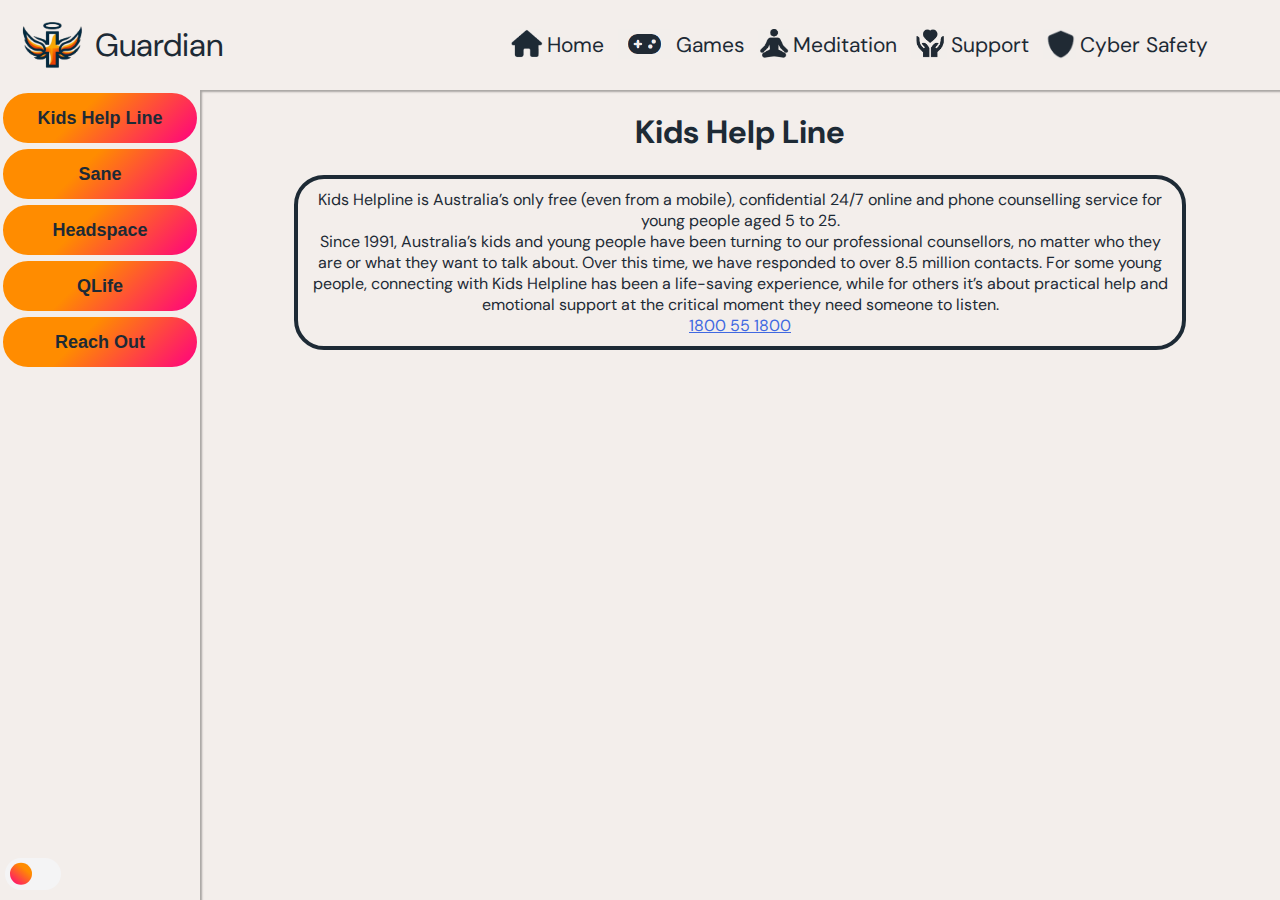
<file: Support.html>
<!DOCTYPE html>
<html lang="en">
    <head>
        <meta charset="UTF-8">
        <title>Guardian</title>

        <!--~ stylesheet -->
        <link rel="stylesheet" href="style-body.css">
        <script> /* have this script after the stylesheet to update the screen height */
            let screenHeight = window.innerHeight-60;
            if (screenHeight > 631) {
                document.documentElement.style.setProperty('--screen-height', `${screenHeight}px`);
            }
        </script>
        <link rel="icon" href="images/favicon-trans.png">

        <!--~ fonts -->
        <link rel="preconnect" href="https://fonts.googleapis.com">
        <link rel="preconnect" href="https://fonts.gstatic.com" crossorigin>
        <link href="https://fonts.googleapis.com/css2?family=DM+Sans:ital,opsz,wght@0,9..40,100..1000;1,9..40,100..1000&display=swap" rel="stylesheet">
    </head>
    <body>
        <!--~ header -->
        <header>
            <div id="left">
                <img id="titleimg" src="images/favicon-trans.png" alt="title img">
                <span id="h1">Guardian</span>
            </div>
            <div id="menu">
                <img onclick="window.location.href='index.html';"       class="link icon" id="home" src="images/home-l.png" alt="home">
                <p   onclick="window.location.href='index.html';"       class="link headText">Home</p>
                <img onclick="window.location.href='games.html';"       class="link icon" id="games" src="images/games-l.png" alt="games">
                <p   onclick="window.location.href='games.html';"       class="link headText">Games</p>
                <img onclick="window.location.href='meditation.html';"  class="link icon" id="meditation" src="images/meditation-l.png" alt="meditation">
                <p   onclick="window.location.href='meditation.html';"  class="link headText">Meditation</p>
                <img onclick="window.location.href='support.html';"     class="link icon" id="support" src="images/support-l.png" alt="support">
                <p   onclick="window.location.href='support.html';"     class="link headText">Support</p>
                <img onclick="window.location.href='CyberSafety.html';" class="link icon" id="CyberSafety" src="images/CyberSafety-l.png" alt="Cyber Safety">
                <p   onclick="window.location.href='CyberSafety.html';" class="link headText">Cyber Safety</p>
            </div>
        </header>

        <!--~ body -->
        <div id="main">
            <div id="intro">
                <!--~ sidebar -->
                <div id="sidebar">
                    <button class="button-75 tablinks" role="button" onclick="explore(event, 'sideone')" id="defaultOpen"><span class="text">Kids Help Line</span></button>
                    <button class="button-75 tablinks" role="button" onclick="explore(event, 'sidetwo')"                 ><span class="text">Sane</span></button>
                    <button class="button-75 tablinks" role="button" onclick="explore(event, 'sidethree')"               ><span class="text">Headspace</span></button>
                    <button class="button-75 tablinks" role="button" onclick="explore(event, 'sidefour')"                ><span class="text">QLife</span></button>
                    <button class="button-75 tablinks" role="button" onclick="explore(event, 'sidefive')"                ><span class="text">Reach Out</span></button>
                </div>
                <div id="body">

                    <!--
widget emmet abbr

div.widget>div.img>img^div.text>span

                    -->

                    <!--~ widgets -->
                    <div id="sideone" class="tabcontent">
                        <h1>Kids Help Line</h1>
                        <div class="widget">
                            <span class="text">Kids Helpline is Australia’s only free (even from a mobile), confidential 24/7 online and phone counselling service for young people aged 5 to 25.</span>
                            <span class="text">Since 1991, Australia’s kids and young people have been turning to our professional counsellors, no matter who they are or what they want to talk about. Over this time, we have responded to over 8.5 million contacts. For some young people, connecting with Kids Helpline has been a life-saving experience, while for others it’s about practical help and emotional support at the critical moment they need someone to listen.</span>
                            <a href="tel:1800551800">1800 55 1800</a>
                        </div>
                    </div>    
                    <div id="sidetwo" class="tabcontent">
                        <h1>Sane</h1>
                        <div class="widget">
                            <span class="text">We have a range of support services for people with complex mental health issues available through SANE's website (sane.org/our-services) and support centre (1800 18 7263). They are free for you to use as you need them from anywhere in Australia. They consist of our counselling service, community forums, peer group chats, fact sheets and information, feature articles and blogs. Our services give you reliable information and expert support from qualified counsellors and people who have lived experience of complex mental health issues. Together they form a complete drop-in service for self managing your mental health and finding an understanding community.</span>
                            <span class="text">Service targets people over 18 years-of-age in Australia who need counselling, information and connection to help with many different and complex mental health and trauma issues.</span>
                            <a href="tel:1800187263">1800 187 263</a>
                        </div>
                    </div>
                    <div id="sidethree" class="tabcontent">
                        <h1>Headspace</h1>
                        <div class="widget">
                            <span class="text">Headspace is Australia’s National Youth Mental Health Foundation, providing early intervention mental health services to 12-25 year olds.</span>
                            <span class="text">Each year, headspace helps thousands of young people access vital support through our headspace centres in communities across Australia, our online and phone counselling services, our vocational services, and our presence in schools.</span>
                            <span class="text">headspace can help young people with mental health, physical health (including sexual health), alcohol and other drug services, and work and study support.</span>
                            <a href="tel:1800650890">1800 650 890</a>
                        </div>
                    </div>
                    <div id="sidefour" class="tabcontent">
                        <h1>QLife</h1>
                        <div class="widget">
                            <span class="text">QLife is for LGBTIQ+ people and their loved ones wanting to talk about a range of issues including sexuality, gender, bodies, feelings, or relationships. While QLife does not provide specific advice or treatment for medical conditions, people who contact QLife may do so as a tool to support their mental health including but not limited to depression, anxiety, stress, trauma, gender dysphoria, and loneliness.</span>
                            <span class="text">Anyone who is LGBTIQ+ or diverse in their sexuality or gender is welcome to contact QLife. As are those who support LGBTIQ+ people including professionals, family members and friends.</span>
                            <a href="tel:1300555727">1300 555 727</a>
                        </div>
                    </div>
                    <div id="sidefive" class="tabcontent">
                        <h1>Reach Out</h1>
                        <div class="widget">
                            <span class="text">Since our launch in 1998, ReachOut has been connecting and supporting young people, and their parent, carer and teacher networks to a range of free mental health services that are available when and where they need it. We make it easy for young people to connect on their terms, at any time, from anywhere.</span>
                            <span class="text">As the pioneer of an online model of mental health support for young people all over Australia, we have continued to evolve. Today, we are recognised as one of the leading providers of specialist support for young people on the journey towards better mental health. We are helping to change the lives of young people for the better.</span>
                            <span class="text">ReachOut is a registered not-for-profit based in Sydney but our services are accessed all over Australia. We employ around 60 great people who work across service delivery, research, digital, marketing and organisation support. We also partner with heaps of other organisations to make sure every person who visits ReachOut finds the help they are looking for.</span>
                            <a href="tel:1800737732">1800 737 732</a>
                        </div>
                   </div>
                </div>
            </div>
        </div>

        <!--~ donwload button -->
        <script>
            function download(url) {
                const a = document.createElement('a')
                a.href = url
                a.download = url.split('/').pop()
                document.body.appendChild(a)
                a.click()
                document.body.removeChild(a)
            }
        </script>

        <!--~ hide title on small screen -->
        <script>
            var inner = document.getElementsByClassName("inner");
            var imgL = document.getElementsByClassName("img-l");
            var imgR = document.getElementsByClassName("img-r");
            var content = document.getElementById('sidebar');
            var elements = document.getElementsByClassName("headText");
            var i;
            
            // List View
            function smallMenuView() {
                console.log("small")
                for (i = 0; i < elements.length; i++) {
                    elements[i].innerHTML = "";
                }
            }

            // Grid View
            function bigMenuView() {
                console.log("full")
                for (i = 0; i < elements.length; i++) {
                    elements[0].innerHTML = "Home"
                    elements[1].innerHTML = "Games"
                    elements[2].innerHTML = "Meditation"
                    elements[3].innerHTML = "Support"
                    elements[4].innerHTML = "Cyber Safety"
                }
            }
            
            function bigSidebarView() {
                content.innerHTML = `
                    <button class="button-75 tablinks" role="button" onclick="explore(event, 'sideone')" id="defaultOpen"><span class="text">Kids Help Line</span></button>
                    <button class="button-75 tablinks" role="button" onclick="explore(event, 'sidetwo')"                 ><span class="text">Sane</span></button>
                    <button class="button-75 tablinks" role="button" onclick="explore(event, 'sidethree')"               ><span class="text">Headspace</span></button>
                    <button class="button-75 tablinks" role="button" onclick="explore(event, 'sidefour')"                ><span class="text">QLife</span></button>
                    <button class="button-75 tablinks" role="button" onclick="explore(event, 'sidefive')"                ><span class="text">Reach Out</span></button>
                `;
                document.documentElement.style.setProperty('--side-bar-width', '200px');
            }

            function smallSidebarView() {
                content.innerHTML = `
                    <button class="button-75 tablinks mySidenav" role="button" onclick="explore(event, 'sideone')" id="defaultOpen"><span class="text">Kids Help Line</span></button>
                    <button class="button-75 tablinks mySidenav" role="button" onclick="explore(event, 'sidetwo')"                 ><span class="text">Sane</span></button>
                    <button class="button-75 tablinks mySidenav" role="button" onclick="explore(event, 'sidethree')"               ><span class="text">Headspace</span></button>
                    <button class="button-75 tablinks mySidenav" role="button" onclick="explore(event, 'sidefour')"                ><span class="text">QLife</span></button>
                    <button class="button-75 tablinks mySidenav" role="button" onclick="explore(event, 'sidefive')"                ><span class="text">Reach Out</span></button>
                `;
                document.documentElement.style.setProperty('--side-bar-width', '55px');
            }

            function checkScreenWidth() {
                if (window.innerWidth < 965) {
                    smallSidebarView();
                    document.getElementById("h1").innerHTML = "";
                    smallMenuView();
                } else if (window.innerWidth < 1000) {
                    smallSidebarView();
                    document.getElementById("h1").innerHTML = "";
                    bigMenuView();
                } else if (window.innerWidth < 1082) {
                    bigSidebarView();
                    document.getElementById("h1").innerHTML = "";
                    bigMenuView();
                } else {
                    bigSidebarView();
                    document.getElementById("h1").innerHTML = "Guardian";
                    bigMenuView(); 
                }
            }
            checkScreenWidth();
            window.addEventListener('resize', checkScreenWidth);
        </script>

        <!--~ side tabs -->
        <script>
            function explore(evt, Name) {
                var i, tabcontent, tablinks;
                tabcontent = document.getElementsByClassName("tabcontent");
                for (i = 0; i < tabcontent.length; i++) {
                    tabcontent[i].style.display = "none";
                }
                    tablinks = document.getElementsByClassName("tablinks");
                for (i = 0; i < tablinks.length; i++) {
                    tablinks[i].className = tablinks[i].className.replace(" active", "");
                }
                document.getElementById(Name).style.display = "flex";
                evt.currentTarget.className += " active";
            }
            
            document.getElementById("defaultOpen").click();
        </script>

        <!--~ dark/light mode -->
        <div class="checkbox-wrapper-54">
            <label class="switch">
                <input type="checkbox" id="toggle">
                <span class="slider"></span>
            </label>
        </div>

        <script>
            const toggle = document.getElementById('toggle');
            const images = ['home', 'games', 'meditation', 'support', 'CyberSafety'];

            //  Function to apply dark mode
            function applyDarkMode() {
                document.documentElement.style.setProperty('--black', '#f3eeeb');
                document.documentElement.style.setProperty('--white', '#1d2a35');
                images.forEach(id => {
                    document.getElementById(id).src = `images/${id}-d.png`;
                });
            }

            // Function to apply light mode
            function applyLightMode() {
                document.documentElement.style.setProperty('--black', '#1d2a35');
                document.documentElement.style.setProperty('--white', '#f3eeeb');
                images.forEach(id => {
                    document.getElementById(id).src = `images/${id}-l.png`;
                });
            }

            // Event listener for the toggle button
            toggle.addEventListener('change', () => {
                if (toggle.checked) {
                    applyDarkMode();
                    localStorage.setItem('darkMode', 'enabled');
                } else {
                    applyLightMode();
                    localStorage.setItem('darkMode', 'disabled');
                }
            });

            // Check the saved preference and apply it
            if (localStorage.getItem('darkMode') === 'enabled') {
                toggle.checked = true;
                applyDarkMode();
            } else {
                applyLightMode();
            }
        </script>
    </body>
</html>
</file>
<file: style-home.css>
:root{
    --top: #ff8c00;
    --bottom: #ff0080;
    --black: #1d2a35;  /*^ this is for dark */
    --white: #f3eeeb;  /*^  mode later on   */
    --box-shadow: rgba(0, 0, 0, 0.3);
    --screen-height: 100vh;
}

body {
    margin: 0px !important; 
    font-family: "DM Sans", sans-serif;
    color: var(--black);
    background: var(--white);
    overflow-x: hidden;
}

/** header */
header {
    height: 90px;
    width: 100%;
    background: var(--white);
    color: var(--black);
    display: flex;
    flex-direction: row;
    justify-content: space-between;

    overflow: auto;
    position: absolute;
    overflow: hidden;
}

#menu {
    display: flex;
    color: var(--black);
    flex-direction: row;
    margin-right: 72px;
    font-size: large;
}

#left{
    display: flex;
}

#titleimg {
    height: 75px; 
    margin: 7.5px 7.5px 7.5px 15px;
}

.icon {
    height: 30px; 
    margin: 28.5px 4.5px 28.5px 13.5px;
}

.link {
    cursor: pointer;
}

#h1 {
    font-size: xx-large;
    font-family: "DM Sans", sans-serif;
    color: var(--black);
    margin: 10px 5px;
    align-self: center;
}

/** body */
h1 {
    margin-top: 10px;
    margin-bottom: -10px;
    font-size: 70px;
    text-align: center;
}

h2 {
    margin-top: 0;
    margin-bottom: 5px;
    font-size: 25px;
    text-align: center;
}

h3 {
    max-width: 110px;
    margin-left: 40px;
}

p {
    text-align: center;
    align-self: center;
    font-size: 21px;
}

a, a:hover, a:active, a:visited {color:royalblue;text-decoration: underline;}

.column {
    float: left;
    width: 50%;
    padding: 10px;
}
.wrapper:after {
    content: "";
    display: table;
    clear: both;
}

ul {
    margin-top: 0px;
    width: 45vw;
}

#intro {
    display: flex;
    justify-content: flex-start;
    flex-direction: column;
    align-items: center;
    width: 100%;
}

#main {
    overflow: auto;
    position: absolute;
    width: 100%;
    top: 90px;
    bottom: 0;
    overflow-x: hidden;
}

.small-flag{
    width: 30px;
    height: 20px; 
    margin: 21px 5px;
}

/** scroll bar */
::-webkit-scrollbar {width: 1em;}
::-webkit-scrollbar-track {border: none;background: var(--white);}
::-webkit-scrollbar-thumb:hover {background: linear-gradient(var(--top), var(--bottom));}
::-webkit-scrollbar-thumb {-webkit-border-radius: 1.250em;border-radius: 1.250em;border: 0.250em var(--white) solid;background: linear-gradient(var(--top), var(--bottom));}

/** dark/light mode */
.checkbox-wrapper-54 {
    position: fixed;
    bottom: 5px;
    left: 5px;
    z-index: 9999999;
}

.checkbox-wrapper-54 input[type="checkbox"] {
    visibility: hidden;
    display: none;
}

.checkbox-wrapper-54 *,
.checkbox-wrapper-54 ::after,
.checkbox-wrapper-54 ::before {
    box-sizing: border-box;
}

/* The switch - the box around the slider */
.checkbox-wrapper-54 .switch {
    --width-of-switch: 3.5em;
    --height-of-switch: 2em;
    /* size of sliding icon -- sun and moon */
    --size-of-icon: 1.4em;
    /* it is like a inline-padding of switch */
    --slider-offset: 0.3em;
    position: relative;
    width: var(--width-of-switch);
    height: var(--height-of-switch);
    display: inline-block;
}

/* The slider */
.checkbox-wrapper-54 .slider {
    position: absolute;
    cursor: pointer;
    top: 0;
    left: 0;
    right: 0;
    bottom: 0;
    background-color: #f4f4f5;
    transition: .4s;
    border-radius: 30px;
}

.checkbox-wrapper-54 .slider:before {
    position: absolute;
    content: "";
    height: var(--size-of-icon,1.4em);
    width: var(--size-of-icon,1.4em);
    border-radius: 20px;
    left: var(--slider-offset,0.3em);
    top: 50%;
    transform: translateY(-50%);
    background: linear-gradient(40deg,#ff0080,#ff8c00 70%);
    transition: .4s;
}

.checkbox-wrapper-54 input:checked + .slider {
    background-color: #303136;
}

.checkbox-wrapper-54 input:checked + .slider:before {
    left: calc(100% - (var(--size-of-icon,1.4em) + var(--slider-offset,0.3em)));
    background: #303136;
    /* change the value of second inset in box-shadow to change the angle and direction of the moon  */
    box-shadow: inset -3px -2px 5px -2px #8983f7, inset -10px -4px 0 0 #a3dafb;
}

/** slideshow */
* {box-sizing:border-box}

/* Slideshow container */
.slideshow-container {
  max-width: 1000px;
  width: 80%;
  position: relative;
  margin: auto;
}

/* Hide the images by default */
.mySlides {
  display: none;
}

/* Next & previous buttons */
.prev, .next {
  cursor: pointer;
  position: absolute;
  top: 50%;
  width: auto;
  margin-top: -22px;
  padding: 16px;
  color: white;
  font-weight: bold;
  font-size: 18px;
  transition: 0.6s ease;
  border-radius: 0 3px 3px 0;
  user-select: none;
}

/* Position the "next button" to the right */
.next {
  right: 0;
  border-radius: 3px 0 0 3px;
}

/* On hover, add a black background color with a little bit see-through */
.prev:hover, .next:hover {
  background-color: rgba(0,0,0,0.8);
}

/* Caption text */
.text {
  color: #f2f2f2;
  font-size: 15px;
  padding: 8px 12px;
  position: absolute;
  bottom: 8px;
  width: 100%;
  text-align: center;
}

/* Number text (1/3 etc) */
.numbertext {
  color: #f2f2f2;
  font-size: 12px;
  padding: 8px 12px;
  position: absolute;
  top: 0;
}

/* The dots/bullets/indicators */
.dot {
  height: 15px;
  width: 15px;
  margin: 0 2px;
  background-color: #bbb;
  border-radius: 50%;
  display: inline-block;
  transition: background-color 0.6s ease;
}

/* Fading animation */
.fade {
  animation-name: fade;
  animation-duration: 1.5s;
}

@keyframes fade {
  from {opacity: .4}
  to {opacity: 1}
}
</file>
<file: style-body.css>
:root{
    --top: #ff8c00;
    --bottom: #ff0080;
    --black: #1d2a35;  /*^ this is for dark */
    --white: #f3eeeb;  /*^  mode later on   */
    --box-shadow: rgba(0, 0, 0, 0.3);
    --screen-height: 100vh;
}

body {
    margin: 0px !important; 
    font-family: "DM Sans", sans-serif;
    color: var(--black);
    background: var(--white);
    overflow-x: hidden;
}

/** header */
header {
    height: 90px;
    width: 100%;
    background: var(--white);
    color: var(--black);
    display: flex;
    flex-direction: row;
    justify-content: space-between;

    overflow: auto;
    position: absolute;
    overflow: hidden;
}

#menu {
    display: flex;
    color: var(--black);
    flex-direction: row;
    margin-right: 72px;
    font-size: large;
}

#left{
    display: flex;
}

#titleimg {
    height: 75px; 
    margin: 7.5px 0 7.5px 15px;
}

.icon {
    height: 30px; 
    margin: 28.5px 4.5px 28.5px 13.5px;
}

.link {
    cursor: pointer;
}

#h1 {
    font-size: xx-large;
    font-family: "DM Sans", sans-serif;
    color: var(--black);
    margin: 10px 5px;
    align-self: center;
}

p {
    text-align: center;
    align-self: center;
    font-size: 21px;
}

/** body */
a, a:hover, a:active, a:visited {color:royalblue;text-decoration: underline;}

#intro {
    display: flex;
    justify-content: flex-start;
    flex-direction: row;
    height: 100%;
    width: 100%;
}

#main {
    overflow: auto;
    position: absolute;
    width: 100%;
    top: 90px;
    bottom: 0;
    overflow: hidden;
}

#sidebar {
    display: flex;
    flex-direction: column;
    width: var(--side-bar-width);
}

iframe {
    margin: 10px;
}

#body {
    background: var(--white);
    width: calc(100% - var(--side-bar-width));
    overflow: auto;

    box-shadow: 2px 2px 2px var(--box-shadow) inset;
}

h1 {
    text-align: center;
}
h2 {
    text-align: center;
    font-size: 15px;
}

.tabcontent {
    justify-content: flex-start;
    flex-direction: column;
    align-items: center;
    margin-bottom: 2em;
    height: 90%;
}

ul {
    margin: 0;
}

strong {
    margin-top: 10px;
}

.fa {
    margin-right: 5px;
}

/** widget (general info, Attractions, Food) */
.widget {
    width: 80%;
    padding: 4px;
    border: 4px solid var(--black);
    display: flex;

    flex-direction: column;

    padding: 10px;
    border-radius: 30px;
    margin-bottom: 2em;
    text-align: center;
}

/** Culture */
.c-p {
    margin: 0px 2.5em 2em 2.5em;
}

/** scroll bar */
::-webkit-scrollbar {width: 1em;}
::-webkit-scrollbar-track {border: none;background: var(--white);}
::-webkit-scrollbar-thumb:hover {background: linear-gradient(var(--top), var(--bottom));}
::-webkit-scrollbar-thumb {-webkit-border-radius: 1.250em;border-radius: 1.250em;border: 0.250em var(--white) solid;background: linear-gradient(var(--top), var(--bottom));}

/** dark/light mode */
.checkbox-wrapper-54 {
    position: fixed;
    bottom: 5px;
    left: 5px;
    z-index: 9999999;
}

.checkbox-wrapper-54 input[type="checkbox"] {
    visibility: hidden;
    display: none;
}

.checkbox-wrapper-54 *,
.checkbox-wrapper-54 ::after,
.checkbox-wrapper-54 ::before {
    box-sizing: border-box;
}

/* The switch - the box around the slider */
.checkbox-wrapper-54 .switch {
    --width-of-switch: 3.5em;
    --height-of-switch: 2em;
    /* size of sliding icon -- sun and moon */
    --size-of-icon: 1.4em;
    /* it is like a inline-padding of switch */
    --slider-offset: 0.3em;
    position: relative;
    width: var(--width-of-switch);
    height: var(--height-of-switch);
    display: inline-block;
}

/* The slider */
.checkbox-wrapper-54 .slider {
    position: absolute;
    cursor: pointer;
    top: 0;
    left: 0;
    right: 0;
    bottom: 0;
    background-color: #f4f4f5;
    transition: .4s;
    border-radius: 30px;
}

.checkbox-wrapper-54 .slider:before {
    position: absolute;
    content: "";
    height: var(--size-of-icon,1.4em);
    width: var(--size-of-icon,1.4em);
    border-radius: 20px;
    left: var(--slider-offset,0.3em);
    top: 50%;
    transform: translateY(-50%);
    background: linear-gradient(40deg,#ff0080,#ff8c00 70%);
    transition: .4s;
}

.checkbox-wrapper-54 input:checked + .slider {
    background-color: #303136;
}

.checkbox-wrapper-54 input:checked + .slider:before {
    left: calc(100% - (var(--size-of-icon,1.4em) + var(--slider-offset,0.3em)));
    background: #303136;
    /* change the value of second inset in box-shadow to change the angle and direction of the moon  */
    box-shadow: inset -3px -2px 5px -2px #8983f7, inset -10px -4px 0 0 #a3dafb;
}

/** button */
.button-75 {
    background-image: linear-gradient(135deg, var(--top) 40%, var(--bottom));
    border: var(--white) solid;
    border-radius: 30px;
    color: #1d2a35;
    cursor: pointer;
    display: inline-block;
    font-weight: 600;
    font-size: 18px;
    padding: 0 5px;
    line-height: 50px;
    text-align: center;
    text-decoration: none;
    user-select: none;
    -webkit-user-select: none;
    touch-action: manipulation;
    width: 200px;
}

.button-75:active {
    transform: translate(0px, 2px);
}

/** drop down */
.dropbtn {
    background-color: var(--white);
    color: var(--black);
    text-align: center;
    align-self: center;
    font-size: 21px;
    border: none;
}

/* The container <div> - needed to position the dropdown content */
.dropdown {
    position: relative;
    display: flex;
    background-color: var(--white);
    padding-left: 5px;
}

/* Dropdown Content (Hidden by Default) */
.dropdown-content {
    display: none;
    position: absolute;
    top: 100%; /* Adjust as needed */
    left: 0;
    z-index: 1000; /* Ensure it appears above other elements */
    background-color: var(--light);
    min-width: 162.17px;
    box-shadow: 0px 8px 16px 0px rgba(0,0,0,0.2);
}

/* Links inside the dropdown */
.dropdown-content a {
    color: var(--black);
    padding: 12px 16px;
    text-decoration: none;
    display: block;
}

/* Change color of dropdown links on hover */
.dropdown-content a:hover {background-color: var(--dd-light);}

/* Show the dropdown menu on hover */
.dropdown:hover .dropdown-content {display: block;}

/* Change the background color of the dropdown button when the dropdown content is shown */
.dropdown:hover .dropbtn {background-color: var(--light);}
.dropdown:hover {background-color: var(--light);}

/** small sidebar */
.mySidenav {
    position: relative; /* Position them relative to the browser window */
    left: -150px; /* Position them outside of the screen */
    transition: 0.3s; /* Add transition on hover */

    padding-right: 40px;

    border-radius: 0px 30px 30px 0px;
}

.mySidenav:hover {
    left: -1.819px; /* On mouse-over, make the elements appear as they should */
}

/** donwload button */
.btn {
    background-color: DodgerBlue;
    border: none;
    color: white;
    padding: 12px 30px;
    cursor: pointer;
    font-size: 20px;
    border-radius: 10px;
}

/* Darker background on mouse-over */
.btn:hover {
    background-color: RoyalBlue;
}
</file>
